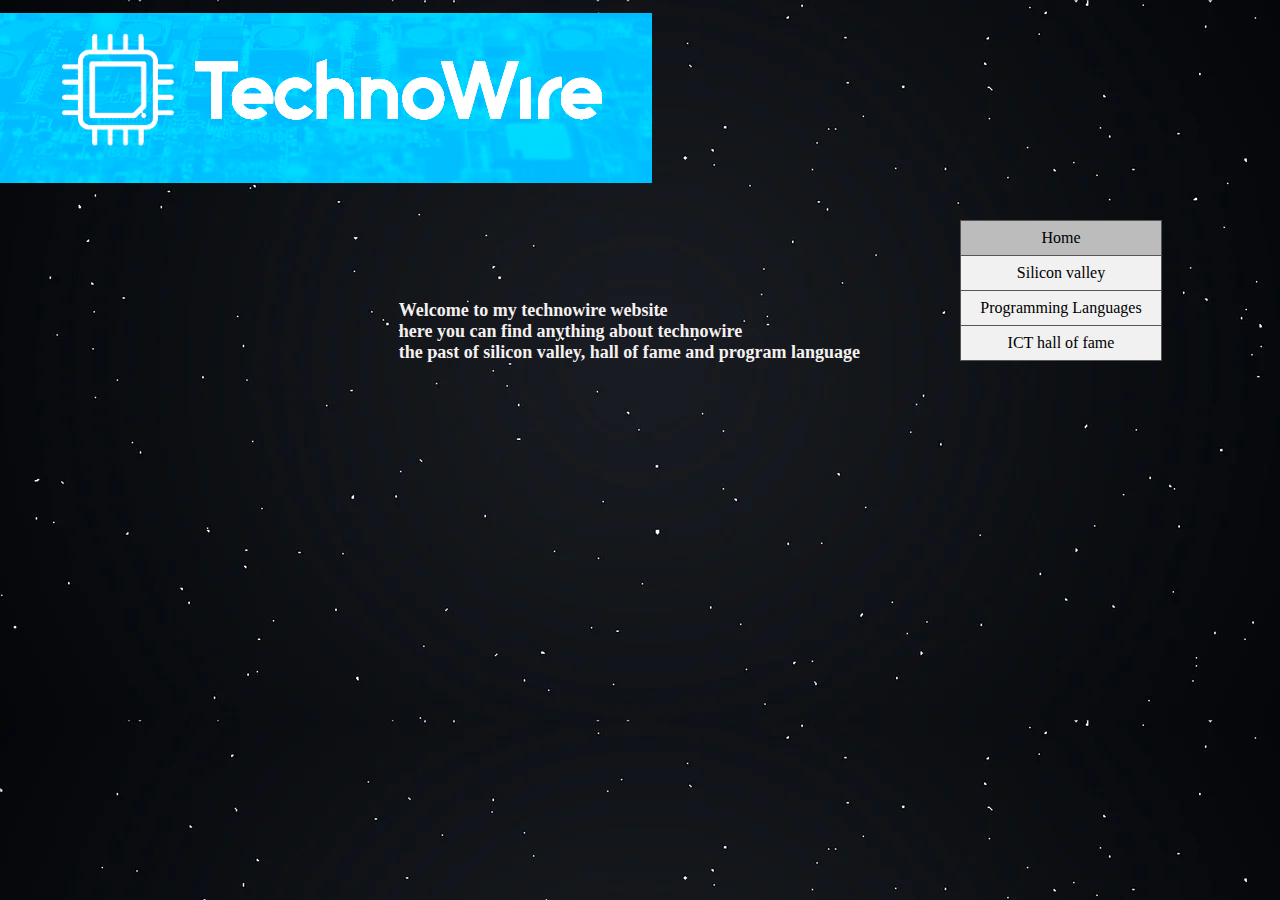
<file: index.html>
<!DOCTYPE html>
<html lang="en">
<head>
    <meta charset="UTF-8">
    <meta name="viewport" content="width=device-width, initial-scale=1.0">
    <link rel="stylesheet" href="Technowire.css">
    <title>Technowire</title>
</head>
<body>



    <div class="container">


        <div class="header"><img class="testtt" src="TechnoWire _banner.png"></div>


        <div class="maincontent"><div class="tekst">Welcome to my technowire website<br>
            here you can find anything about technowire<br>
           the past of silicon valley, hall of fame and program language<br>
        </div>
        
        </div>


        <div class="navbar"><ul>
            <li class="active"><a href="index.html">Home</a></li>
            <li><a href="Silicon Valley.html">Silicon valley</a></li>
            <li><a href="Progameertalen.html">Programming Languages</a></li>
            <li><a href="ICT hall of fame.html">ICT hall of fame</a></li>
          </ul>
        
        </div>


        <div class="footer"></div>
      </div>    




    
</body>
</html>
</file>
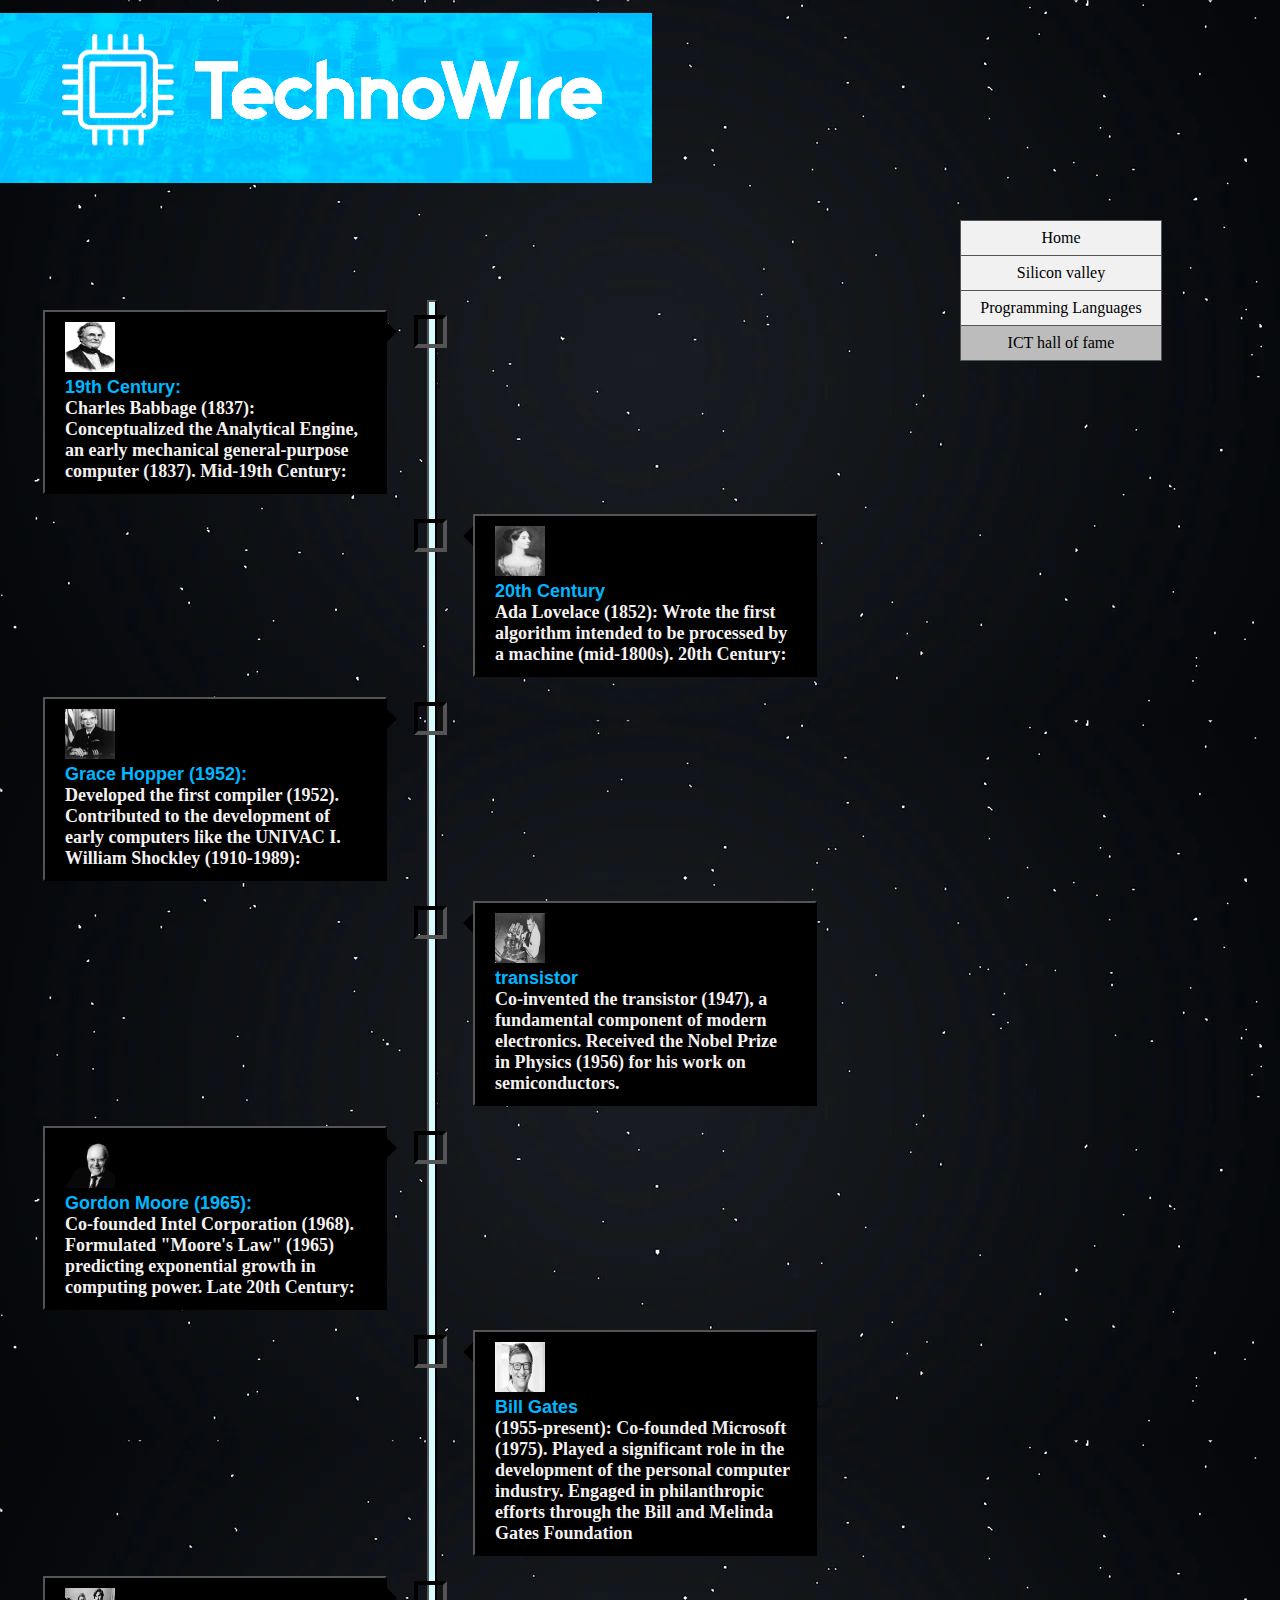
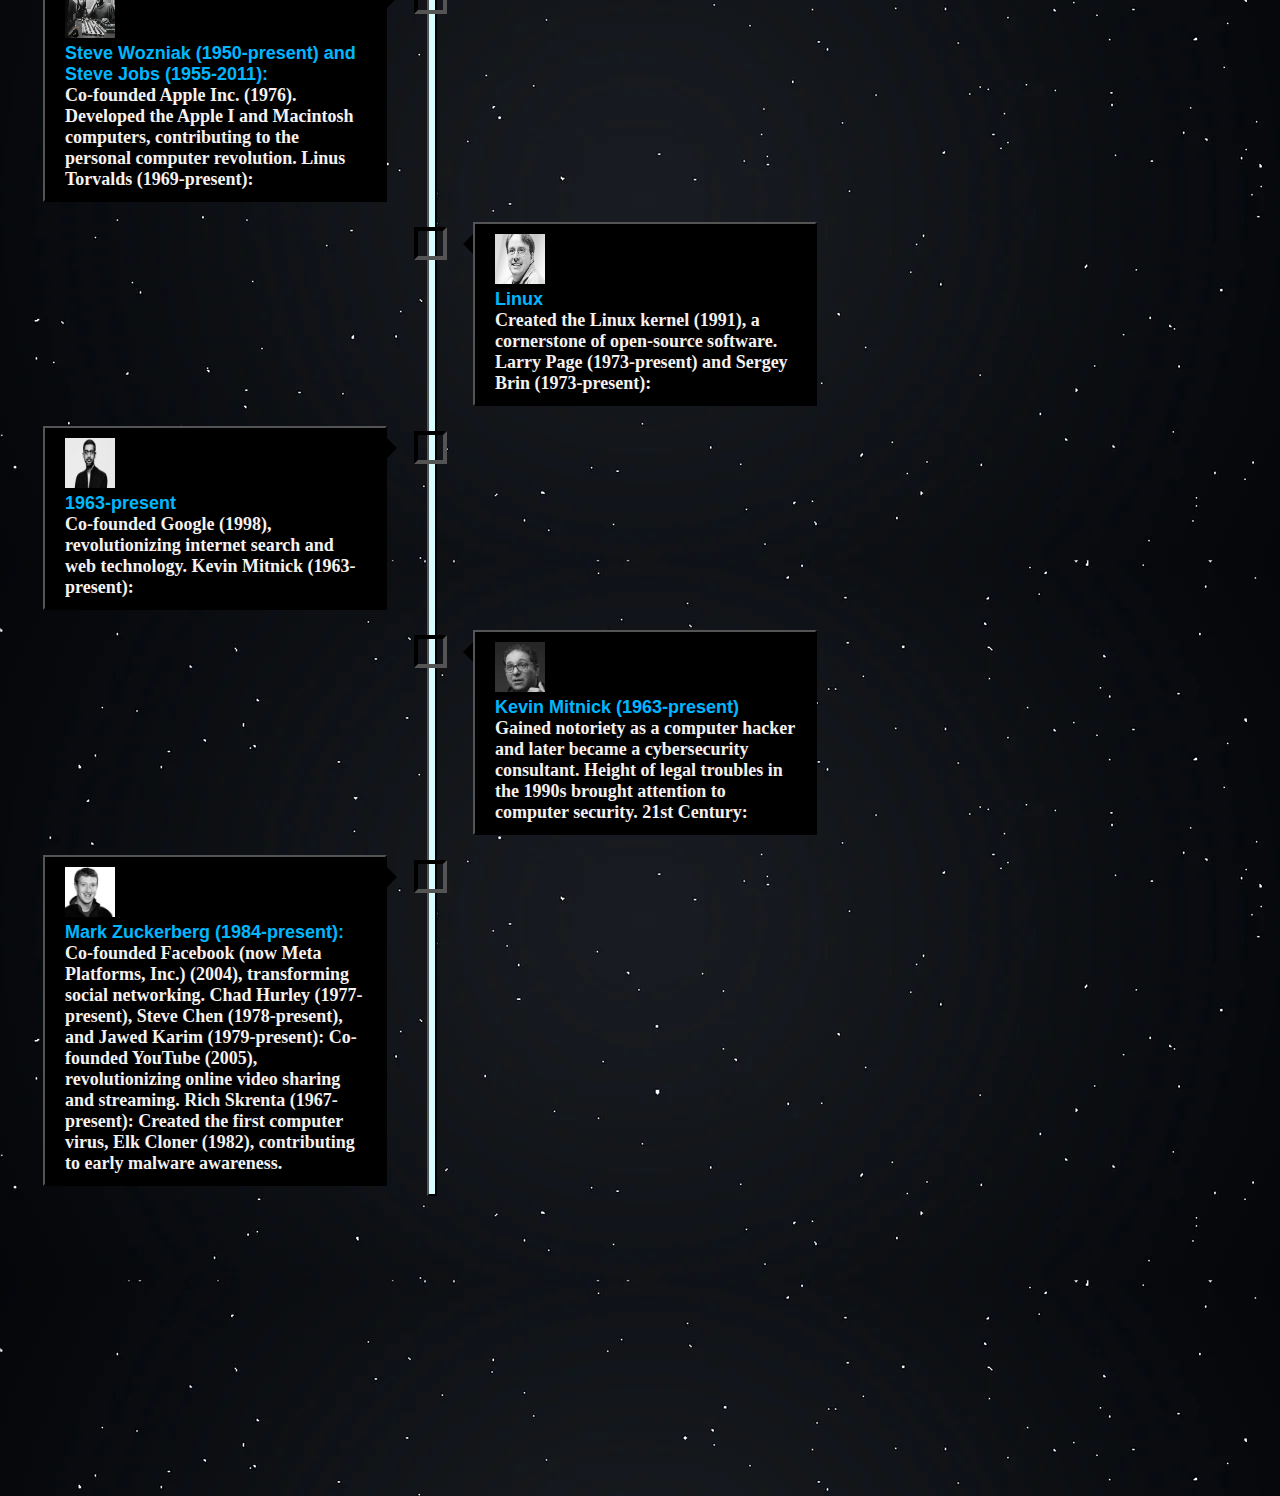
<file: ICT hall of fame.html>
<!DOCTYPE html>
<html lang="en">

<head>
  <meta charset="UTF-8">
  <meta name="viewport" content="width=device-width, initial-scale=1.0">
  <link rel="stylesheet" href="Technowire.css">
  <title>Technowire</title>
</head>

<body>



  <div class="container">


    <div class="header"><img src="TechnoWire _banner.png"></div>


    <div class="navbar">
      <ul class="navbargoed">
        <li><a href="index.html">Home</a></li>
        <li><a href="Silicon Valley.html">Silicon valley</a></li>
        <li><a href="Progameertalen.html">Programming Languages</a></li>
        <li class="active"><a href="ICT hall of fame.html">ICT hall of fame</a></li>
      </ul>

    </div>




    <div class="maincontent">
      <div class="timeline">
        <div class="containerr left">
          <div class="content">
            <img class="imageslogo" src="Charles-Babbage (1).jpg" width="50px" height="50px">
            <div class="Titel">19th Century:</div>
            <div>Charles Babbage (1837):
              Conceptualized the Analytical Engine, an early mechanical general-purpose computer (1837).
              Mid-19th Century:
            </div>
          </div>

        </div>
        <div class="containerr right">
          <div class="content">
            <img class="imageslogo" src="Ada_Lovelace_portrait_circa_1840.jpg" width="50px" height="50px">
            <div class="Titel">20th Century</div>
            <div>Ada Lovelace (1852):
              Wrote the first algorithm intended to be processed by a machine (mid-1800s).
              20th Century:
            </div>
          </div>
        </div>
        <div class="containerr left">
          <div class="content">
            <img class="imageslogo" src="download.jpeg" width="50px" height="50px">
            <div class="Titel">Grace Hopper (1952):</div>
            <div>Developed the first compiler (1952).
              Contributed to the development of early computers like the UNIVAC I.
              William Shockley (1910-1989):</div>
          </div>
        </div>


        <div class="containerr right">
          <div class="content">
            <img class="imageslogo" src="december-23-1947-the-transistor-is-born-at-bell-labs-but.jpg" width="50px"
              height="50px">
            <div class="Titel">transistor</div>
            <div>Co-invented the transistor (1947), a fundamental component of modern electronics.
              Received the Nobel Prize in Physics (1956) for his work on semiconductors.</div>
          </div>
        </div>



        <div class="containerr left">
          <div class="content">
            <img class="imageslogo" src="Gordon Moore_Cubics.webp" width="50px" height="50px">
            <div class="Titel">Gordon Moore (1965):</div>
            <div>Co-founded Intel Corporation (1968).
              Formulated "Moore's Law" (1965) predicting exponential growth in computing power.
              Late 20th Century:
            </div>
          </div>
        </div>




        <div class="containerr right">
          <div class="content">
            <img class="imageslogo" src="yoa4pm3vyerco6hqbhjxly3bf41d.jpeg" width="50px" height="50px">
            <div class="Titel">Bill Gates</div>
            <div>(1955-present):
              Co-founded Microsoft (1975).
              Played a significant role in the development of the personal computer industry.
              Engaged in philanthropic efforts through the Bill and Melinda Gates Foundation</div>
          </div>
        </div>



        <div class="containerr left">
          <div class="content">
            <img class="imageslogo" src="5485acc86da8113d4d31922b.webp" width="50px" height="50px">
            <div class="Titel">Steve Wozniak (1950-present) and Steve Jobs (1955-2011):</div>
            <div>Co-founded Apple Inc. (1976).
              Developed the Apple I and Macintosh computers, contributing to the personal computer revolution.
              Linus Torvalds (1969-present):
            </div>
          </div>
        </div>





        <div class="containerr right">
          <div class="content">
            <img class="imageslogo" src="e8dec68b5990b2b0e5d76b513b75cee14304fc4c_254x191.jpg" width="50px"
              height="50px">
            <div class="Titel">Linux</div>
            <div>Created the Linux kernel (1991), a cornerstone of open-source software.
              Larry Page (1973-present) and Sergey Brin (1973-present):
            </div>
          </div>
        </div>



        <div class="containerr left">
          <div class="content">
            <img class="imageslogo" src="Biz-pichai-h_15151797.webp" width="50px" height="50px">
            <div class="Titel">1963-present</div>
            <div>Co-founded Google (1998), revolutionizing internet search and web technology.
              Kevin Mitnick (1963-present):</div>
          </div>
        </div>




        <div class="containerr right">
          <div class="content">
            <img class="imageslogo" src="artworks-NeaRpAMIAmmNuHi6-VnMCOA-t500x500.jpg" width="50px" height="50px">
            <div class="Titel">Kevin Mitnick (1963-present)</div>
            <div>Gained notoriety as a computer hacker and later became a cybersecurity consultant.
              Height of legal troubles in the 1990s brought attention to computer security.
              21st Century:</div>
          </div>
        </div>



        <div class="containerr left">
          <div class="content">
            <img class="imageslogo" src="download (1).jpeg" width="50px" height="50px">
            <div class="Titel">Mark Zuckerberg (1984-present):</div>
            <div>Co-founded Facebook (now Meta Platforms, Inc.) (2004), transforming social networking.
              Chad Hurley (1977-present), Steve Chen (1978-present), and Jawed Karim (1979-present):

              Co-founded YouTube (2005), revolutionizing online video sharing and streaming.
              Rich Skrenta (1967-present):

              Created the first computer virus, Elk Cloner (1982), contributing to early malware awareness.
            </div>
          </div>
        </div>
      </div>

    </div>
  </div>




  <div class="footer"></div>
  </div>




  </div>
</body>

</html>
</file>
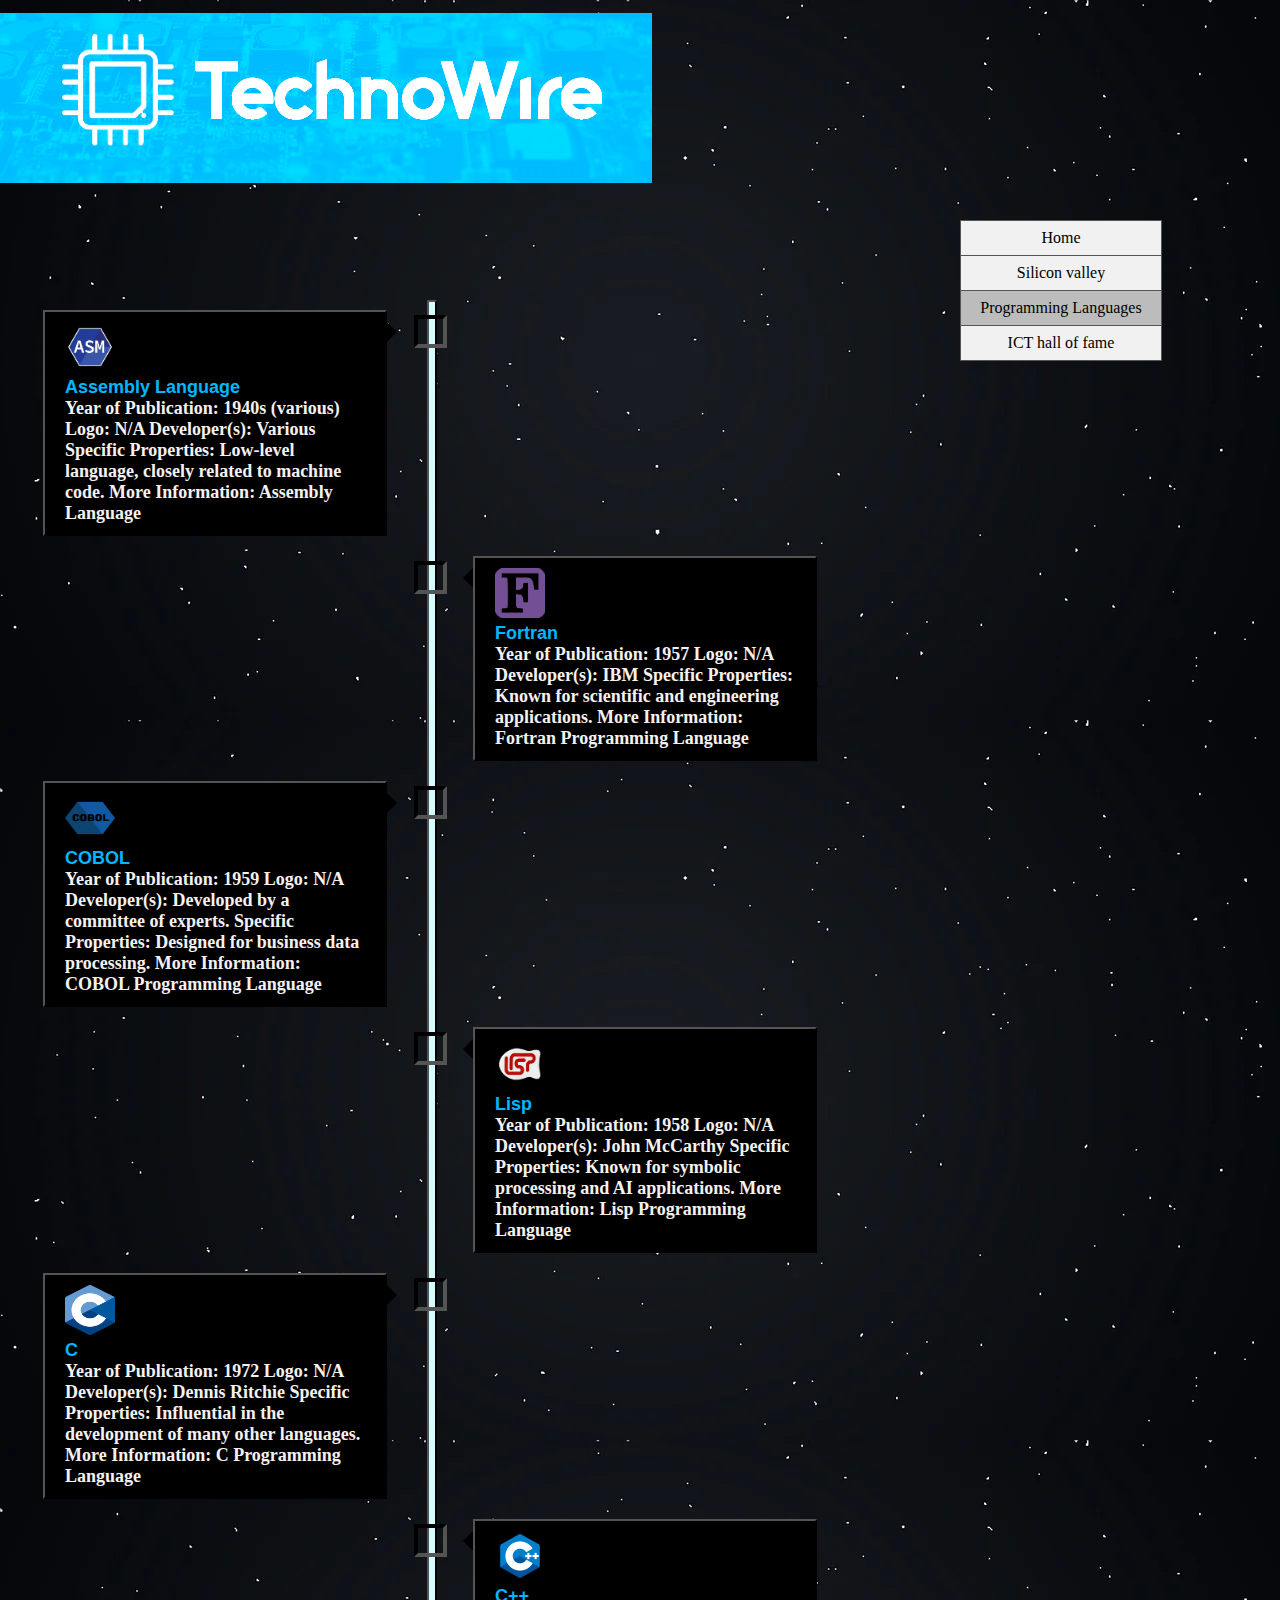
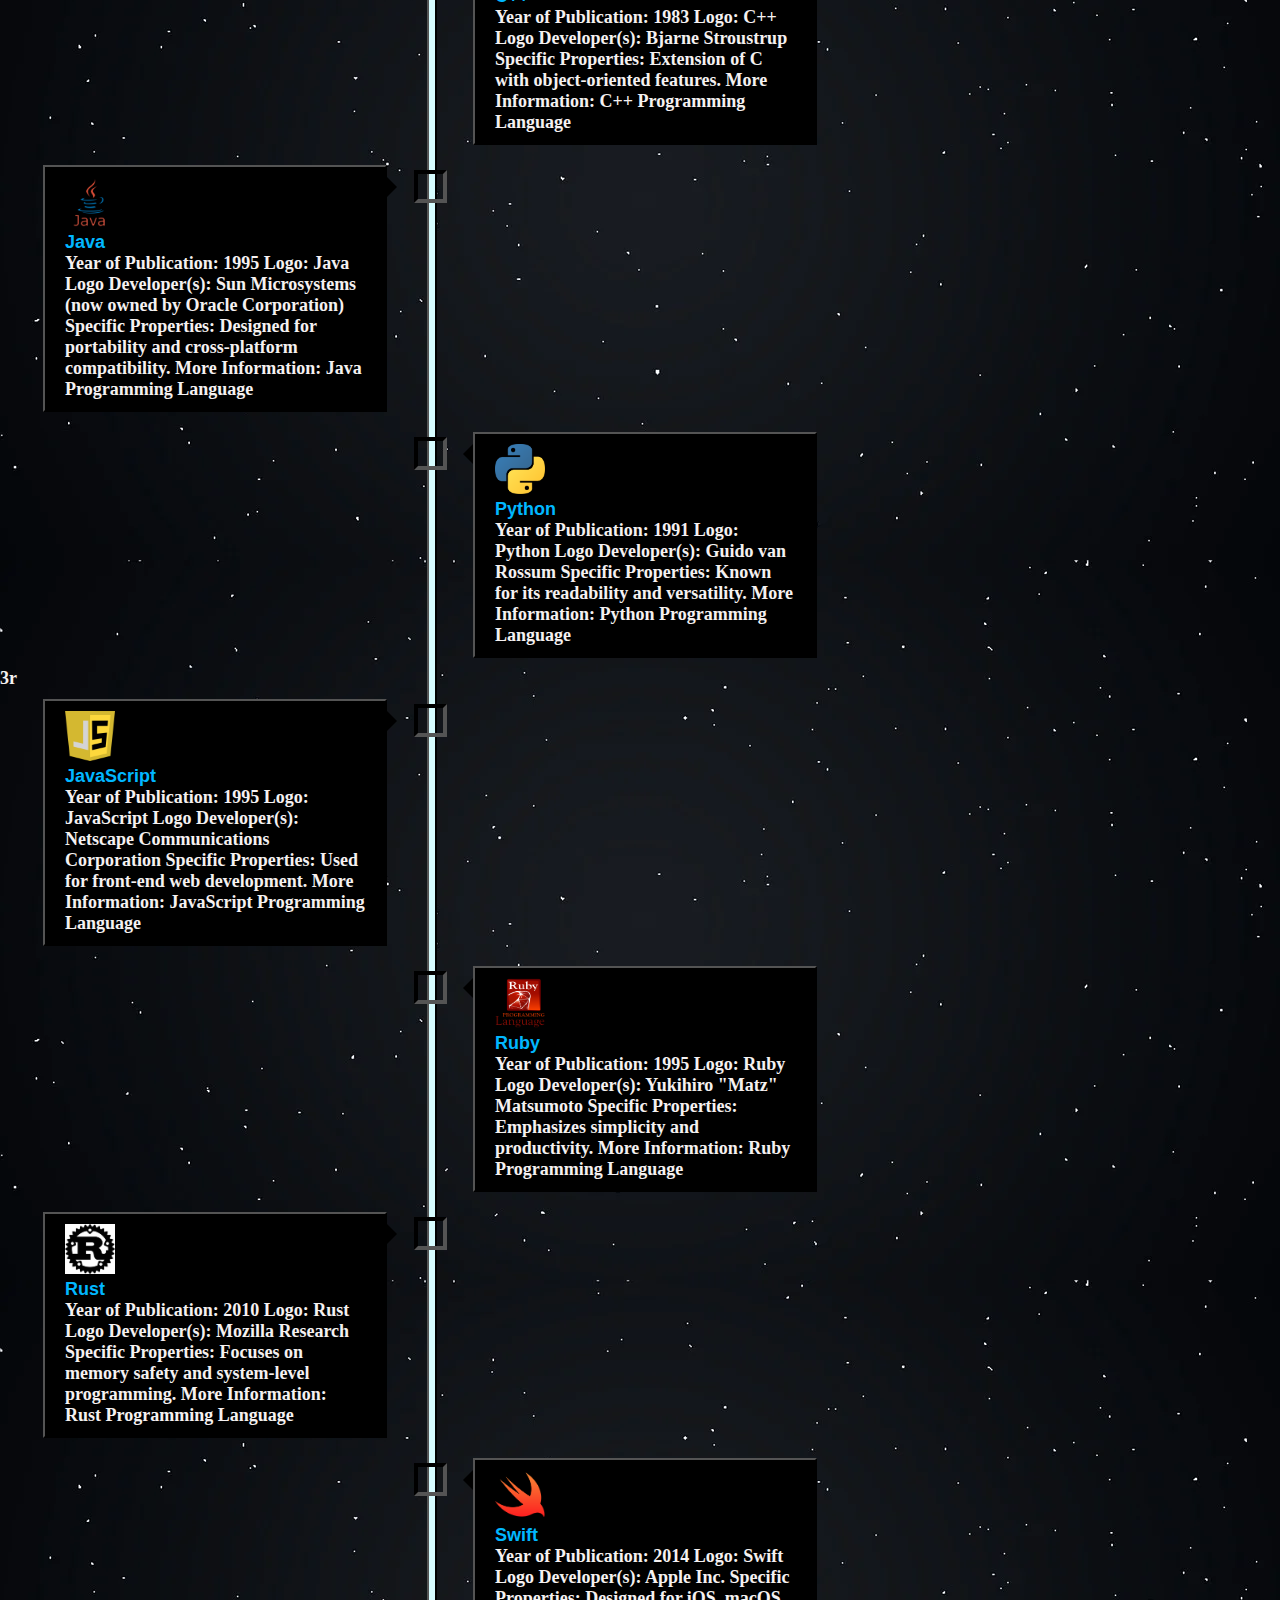
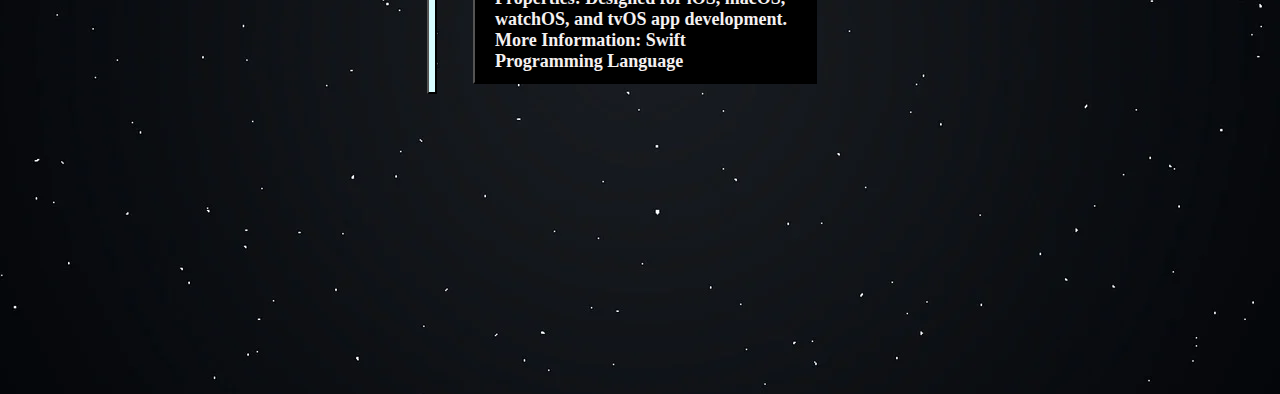
<file: Progameertalen.html>
<!DOCTYPE html>
<html lang="en">

<head>
  <meta charset="UTF-8">
  <meta name="viewport" content="width=device-width, initial-scale=1.0">
  <link rel="stylesheet" href="Technowire.css">
  <title>Technowire</title>
</head>

<body>



  <div class="container">

    <div class="header"><img src="TechnoWire _banner.png"></div>


    <div class="navbar">
      <ul>
        <li><a href="index.html">Home</a></li>
        <li><a href="Silicon Valley.html">Silicon valley</a></li>
        <li class="active"><a href="Progameertalen.html">Programming Languages</a></li>
        <li><a href="ICT hall of fame.html">ICT hall of fame</a></li>
      </ul>

    </div>







    <div class="maincontent">
      <div class="timeline">
        <div class="containerr left">
          <div class="content">
            <img class="imageslogo" src="1658763190886-removebg-preview.png" width="50px" height="50px">
            <div class="Titel">Assembly Language</div>
            <div>Year of Publication: 1940s (various)
              Logo: N/A
              Developer(s): Various
              Specific Properties: Low-level language, closely related to machine code.
              More Information: Assembly Language</div>
          </div>

        </div>
        <div class="containerr right">
          <div class="content">
            <img class="imageslogo" src="255px-Fortran_logo.svg-removebg-preview.png" width="50px" height="50px">
            <div class="Titel">Fortran
            </div>
            <div>Year of Publication: 1957
              Logo: N/A
              Developer(s): IBM
              Specific Properties: Known for scientific and engineering applications.
              More Information: Fortran Programming Language
            </div>
          </div>
        </div>
        <div class="containerr left">
          <div class="content">
            <img class="imageslogo" src="bg_f8f8f8-flat_750x_075_f-pad_750x1000_f8f8f8-removebg-preview.png"
              width="50px" height="50px">
            <div class="Titel">COBOL</div>
            <div>Year of Publication: 1959
              Logo: N/A
              Developer(s): Developed by a committee of experts.
              Specific Properties: Designed for business data processing.
              More Information: COBOL Programming Language
            </div>
          </div>
        </div>


        <div class="containerr right">
          <div class="content">
            <img class="imageslogo" src="ur_cat_mat_flatlay_srp_square_1000x1000-removebg-preview.png" width="50px"
              height="50px">
            <div class="Titel">Lisp</div>
            <div>Year of Publication: 1958
              Logo: N/A
              Developer(s): John McCarthy
              Specific Properties: Known for symbolic processing and AI applications.
              More Information: Lisp Programming Language</div>
          </div>
        </div>



        <div class="containerr left">
          <div class="content">
            <img class="imageslogo" src="C logo.png" width="50px" height="50px">
            <div class="Titel">C</div>
            <div>Year of Publication: 1972
              Logo: N/A
              Developer(s): Dennis Ritchie
              Specific Properties: Influential in the development of many other languages.
              More Information: C Programming Language</div>
          </div>
        </div>




        <div class="containerr right">
          <div class="content">
            <img class="imageslogo" src="c-plus-plus-logo.png" width="50px" height="50px">
            <div class="Titel">C++</div>
            <div>Year of Publication: 1983
              Logo: C++ Logo
              Developer(s): Bjarne Stroustrup
              Specific Properties: Extension of C with object-oriented features.
              More Information: C++ Programming Language</div>
          </div>
        </div>



        <div class="containerr left">
          <div class="content">
            <img class="imageslogo" src="Java.jpg" width="50px" height="50px">
            <div class="Titel">Java</div>
            <div>Year of Publication: 1995
              Logo: Java Logo
              Developer(s): Sun Microsystems (now owned by Oracle Corporation)
              Specific Properties: Designed for portability and cross-platform compatibility.
              More Information: Java Programming Language</div>

          </div>
        </div>




        <div class="containerr right">
          <div class="content">
            <img class="imageslogo" src="phyton.png" width="50px" height="50px">
            <div class="Titel">Python</div>
            <div>Year of Publication: 1991
              Logo: Python Logo
              Developer(s): Guido van Rossum
              Specific Properties: Known for its readability and versatility.
              More Information: Python Programming Language</div>

          </div>
        </div>3r


        <div class="containerr left">
          <div class="content">
            <img class="imageslogo" src="javascript-logo.png" width="50px" height="50px">
            <div class="Titel">JavaScript</div>
            <div>Year of Publication: 1995
              Logo: JavaScript Logo
              Developer(s): Netscape Communications Corporation
              Specific Properties: Used for front-end web development.
              More Information: JavaScript Programming Language
            </div>
          </div>
        </div>




        <div class="containerr right">
          <div class="content">
            <img class="imageslogo" src="Ruby.png" width="50px" height="50px">
            <div class="Titel">Ruby</div>
            <div>Year of Publication: 1995
              Logo: Ruby Logo
              Developer(s): Yukihiro "Matz" Matsumoto
              Specific Properties: Emphasizes simplicity and productivity.
              More Information: Ruby Programming Language
            </div>
          </div>
        </div>



        <div class="containerr left">
          <div class="content">
            <img class="imageslogo" src="rust.jpg" width="50px" height="50px">
            <div class="Titel">Rust</div>
            <div>Year of Publication: 2010
              Logo: Rust Logo
              Developer(s): Mozilla Research
              Specific Properties: Focuses on memory safety and system-level programming.
              More Information: Rust Programming Language
            </div>
          </div>
        </div>
        <div class="containerr right">
          <div class="content">
            <img class="imageslogo" src="swift.png" width="50px" height="50px">
            <div class="Titel">Swift</div>
            <div>Year of Publication: 2014
              Logo: Swift Logo
              Developer(s): Apple Inc.
              Specific Properties: Designed for iOS, macOS, watchOS, and tvOS app development.
              More Information: Swift Programming Language
            </div>
          </div>
        </div>





      </div>

    </div>





    <div class="footer"></div>
  </div>




  </div>
</body>

</html>
</file>
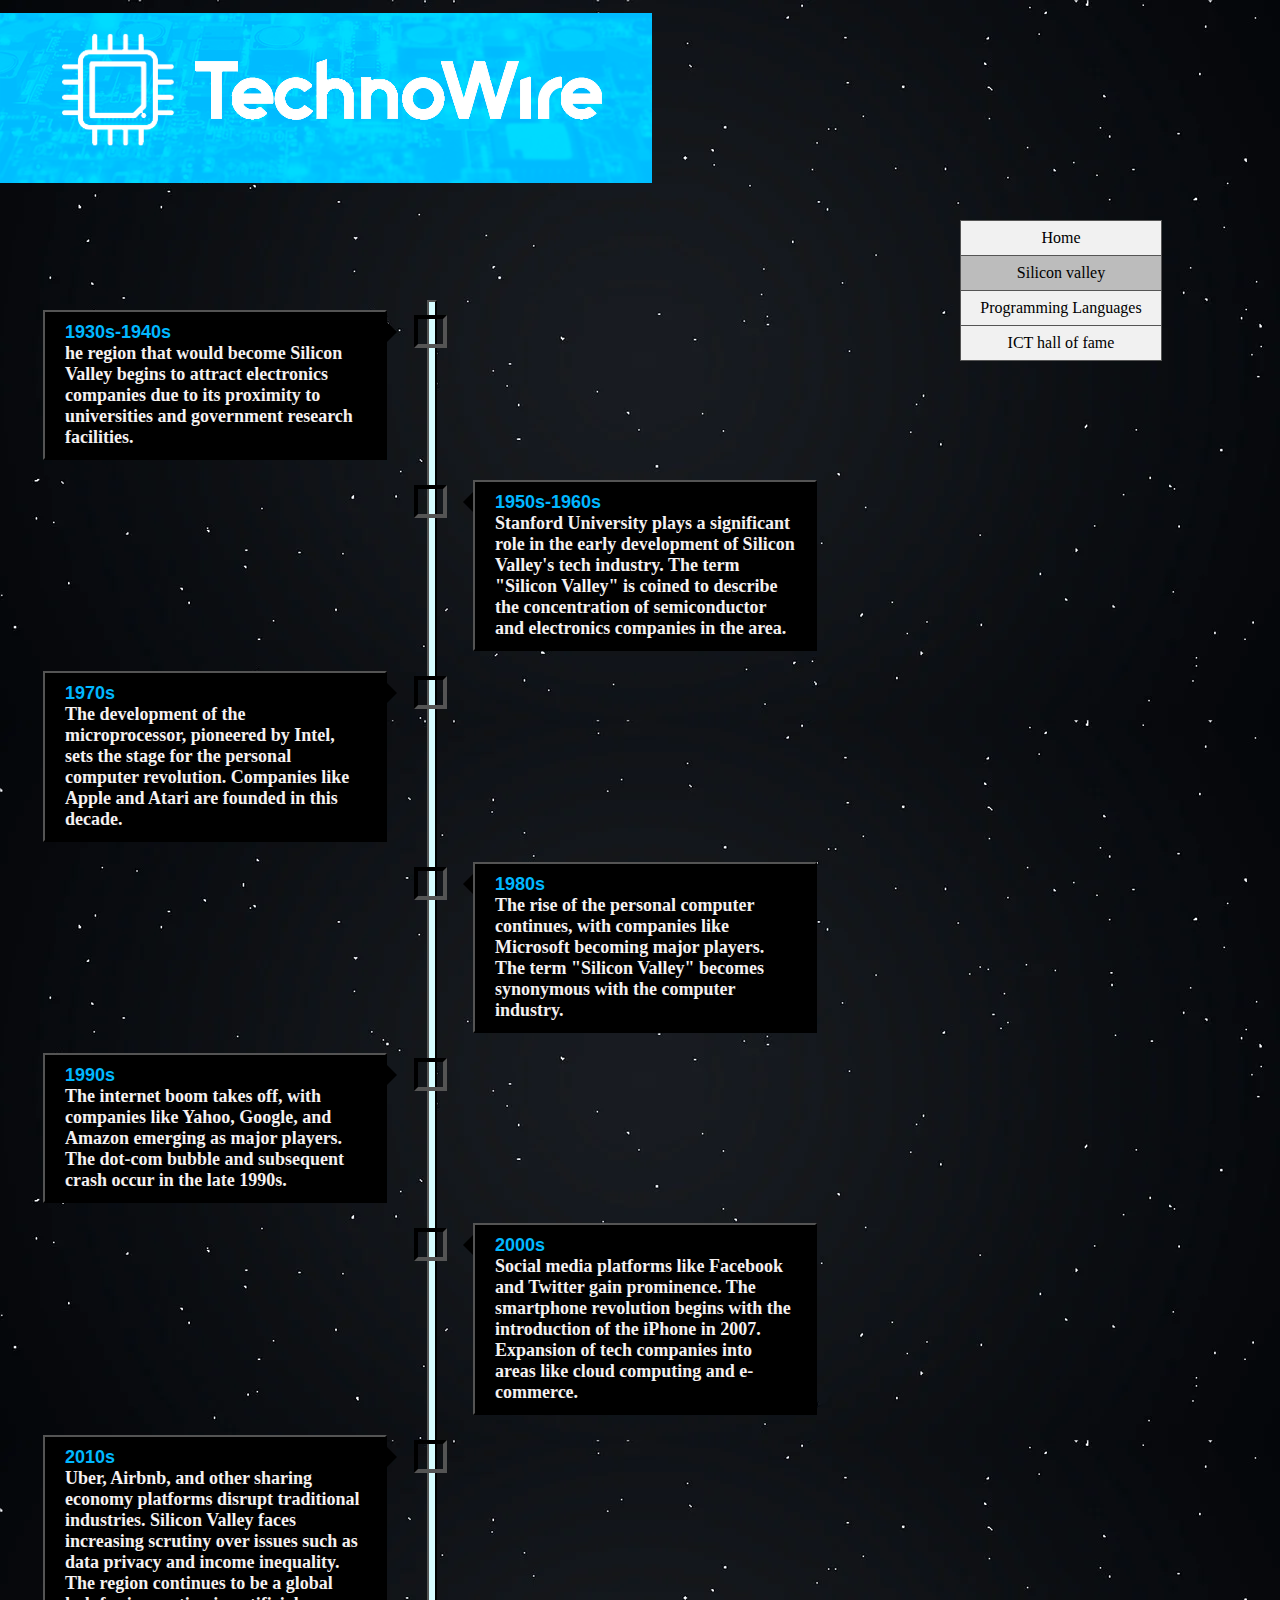
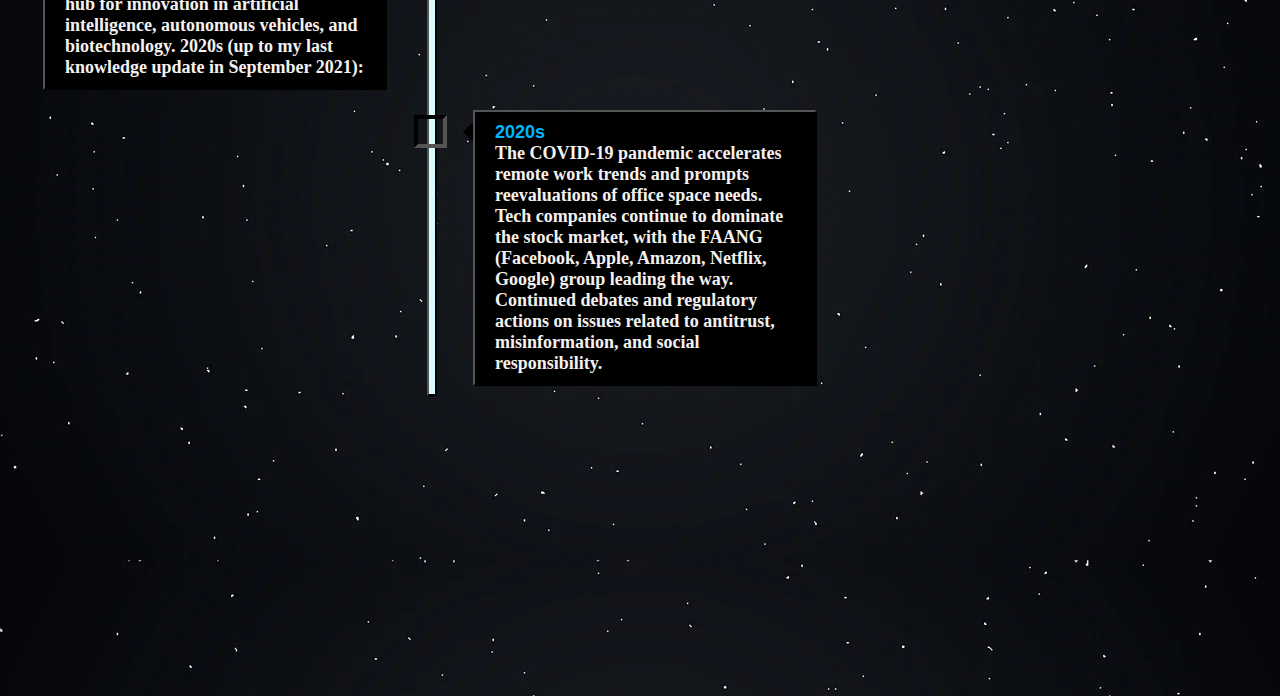
<file: Silicon Valley.html>
<!DOCTYPE html>
<html lang="en">

<head>
  <meta charset="UTF-8">
  <meta name="viewport" content="width=device-width, initial-scale=1.0">
  <link rel="stylesheet" href="Technowire.css">
  <title>Technowire</title>
</head>

<body>



  <div class="container">

    <div class="header"><img src="TechnoWire _banner.png"></div>


    <div class="navbar">
      <ul>
        <li><a href="index.html">Home</a></li>
        <li class="active"><a href="Silicon Valley.html">Silicon valley</a></li>
        <li><a href="Progameertalen.html">Programming Languages</a></li>
        <li><a href="ICT hall of fame.html">ICT hall of fame</a></li>
      </ul>

    </div>







    <div class="maincontent">
      <div class="timeline">
        <div class="containerr left">
          <div class="content">
            <div class="Titel">1930s-1940s</div>
            <div>he region that would become Silicon
              Valley begins to attract electronics companies due to its proximity to universities and
              government research facilities.</div>
          </div>

        </div>
        <div class="containerr right">
          <div class="content">
            <div class="Titel">1950s-1960s</div>
            <div>Stanford University plays a significant role in the early development of Silicon Valley's tech
              industry.
              The term "Silicon Valley" is coined to describe the concentration of semiconductor and electronics
              companies in the area. </div>
          </div>
        </div>
        <div class="containerr left">
          <div class="content">
            <div class="Titel">1970s</div>
            <div>The development of the microprocessor, pioneered by Intel, sets the stage for the personal computer
              revolution.
              Companies like Apple and Atari are founded in this decade. </div>
          </div>
        </div>


        <div class="containerr right">
          <div class="content">
            <div class="Titel">1980s</div>
            <div>The rise of the personal computer continues, with companies like Microsoft becoming major players.
              The term "Silicon Valley" becomes synonymous with the computer industry.</div>
          </div>
        </div>



        <div class="containerr left">
          <div class="content">
            <div class="Titel">1990s</div>
            <div>The internet boom takes off, with companies like Yahoo, Google, and Amazon emerging as major players.
              The dot-com bubble and subsequent crash occur in the late 1990s.</div>
          </div>
        </div>




        <div class="containerr right">
          <div class="content">
            <div class="Titel">2000s</div>
            <div>Social media platforms like Facebook and Twitter gain prominence.
              The smartphone revolution begins with the introduction of the iPhone in 2007.
              Expansion of tech companies into areas like cloud computing and e-commerce.</div>
          </div>
        </div>



        <div class="containerr left">
          <div class="content">
            <div class="Titel">2010s</div>
            <div>Uber, Airbnb, and other sharing economy platforms disrupt traditional industries.
              Silicon Valley faces increasing scrutiny over issues such as data privacy and income inequality.
              The region continues to be a global hub for innovation in artificial intelligence, autonomous vehicles,
              and biotechnology.
              2020s (up to my last knowledge update in September 2021):</div>

          </div>
        </div>




        <div class="containerr right">
          <div class="content">
            <div class="Titel">2020s</div>
            <div>The COVID-19 pandemic accelerates remote work trends and prompts reevaluations of office space needs.
              Tech companies continue to dominate the stock market, with the FAANG (Facebook, Apple, Amazon, Netflix,
              Google) group leading the way.
              Continued debates and regulatory actions on issues related to antitrust, misinformation, and social
              responsibility.</div>

          </div>
        </div>







      </div>





    </div>

  </div>





  <div class="footer"></div>
  </div>




  </div>
</body>

</html>
</file>
<file: Technowire.css>
html {
  font-family: agency fb;
}

body {
  background-color: #00bbff;
}


.container {
  display: grid;
  grid-auto-columns: 1fr;
  grid-template-columns: 1fr 1fr 1fr 1fr;
  grid-template-rows: 200px 1fr 1fr 1fr 1fr 200px;
  gap: 0px 0px;
}

.header {
  grid-area: 1 / 1 / 2 / 3;

  margin: auto;


}

.maincontent {
  grid-area: 2 / 1 / 6 / 4;


  color: rgb(245, 241, 241);
  font-weight: bold;
  font-size: large;
  margin: 100px;
  margin-left: auto;



}

.navbar {

  grid-area: 1 / 4 / 6 / 5;


}




.footer {
  grid-area: 6 / 1 / 7 / 5;
}



body {

  background-image: url(background-1939128_1280.png);
  margin: 0;

}


ul {
  list-style-type: none;
  margin: 0;
  padding: 0;
  width: 200px;
  background-color: #f1f1f1;
}

li a {
  display: block;
  color: #000;
  padding: 8px 16px;
  text-decoration: none;
}

li a:hover {
  background-color: #00b7ff;
  color: white;
}

.active {
  background-color: #bcbcbc;
}

ul {
  border: 1px solid #555;
}

li {
  text-align: center;
  border-bottom: 1px solid #555;
}

li:last-child {
  border-bottom: none;
}


.timeline {
  position: relative;
  max-width: 1200px;
  margin: 0 auto;
}

.timeline::after {
  content: '';
  position: absolute;
  width: 6px;
  background-color: #d6fcff;
  border: 2px outset black;
  top: 0;
  bottom: 0;
  left: 50%;
  margin-left: -3px;
}

.containerr {
  padding: 10px 5%;
  position: relative;
  background-color: inherit;
  width: 40%;
}

.containerr::after {
  content: '';
  position: absolute;
  width: 25px;
  height: 25px;
  right: -17px;
  background: url(https://i.imgur.com/RO0seBO.gif);
  background-position: -70px -40px;
  border: 4px inset black;
  top: 15px;
  z-index: 1;
}

.right {
  left: 50%;
}

.left::before {
  content: " ";
  height: 0;
  position: absolute;
  top: 22px;
  width: 0;
  z-index: 1;
  left: 90%;
  border: medium solid black;
  border-width: 10px 0 10px 10px;
  border-color: transparent transparent transparent black;
}

.right::before {
  content: " ";
  height: 0;
  position: absolute;
  top: 22px;
  width: 0;
  z-index: 1;
  right: 90%;
  border: medium solid black;
  border-width: 10px 10px 10px 0;
  border-color: transparent black transparent transparent;
}

.right::after {
  left: -16px;
}

.content {
  padding: 10px 20px;
  background-color: black;
  position: relative;
  border: outset 2px black;
}

.Titel {

  color: #00b7ff;
  font-family: 'Courier New', Courier, monospace;
  font-weight: bold;

}

@media screen and (max-width:430px) {
  .container {
    display: grid;
    grid-auto-columns: 1fr;
    grid-template-columns: 1fr 1fr 1fr 1fr;
    grid-template-rows: 137px 141px 1fr 1fr 1fr 1fr;
    gap: 0px 0px;
  }

  .header {
    grid-area: 1 / 1 / 2 / 5;
  }

  .navbar {
    grid-area: 2 / 1 / 3 / 5;
  }

  .maincontent {
    grid-area: 3 / 1 / 6 / 5;
    margin: 0;
  }

  .tekst {
    color: white;
    font-size: 110%;
    margin-top: 55px;
    margin-right: 40px;
    padding-left: 62px;

  }

  .footer {
    grid-area: 6 / 1 / 7 / 5;
  }

  img {
    width: 318px;
    height: 137px;
  }

  li {
    width: 318px;
  }

  ul {
    width: 318px;
  }

  .timeline::after {
    left: 31px;
  }

  .containerr {
    width: 100%;
    padding-left: 70px;
    padding-right: 25px;

  }

  .container::before {
    left: 60px;
    margin-left: 17px;
  }

  .left::after,
  .right::after {
    left: 15px
  }

  .right {
    left: 0%;
  }

  .content {
    width: 188px;
  }

  .right::before {
    left: 15%;
  }

  .left::before {
    left: 17%;
  }
}

.Titel {
  font-family: Arial, Helvetica, sans-serif;
}

@media screen and (min-width:431px) {

  ul {
    border: 1px solid #555;
    margin-top: 220px;
  }



}
</file>
